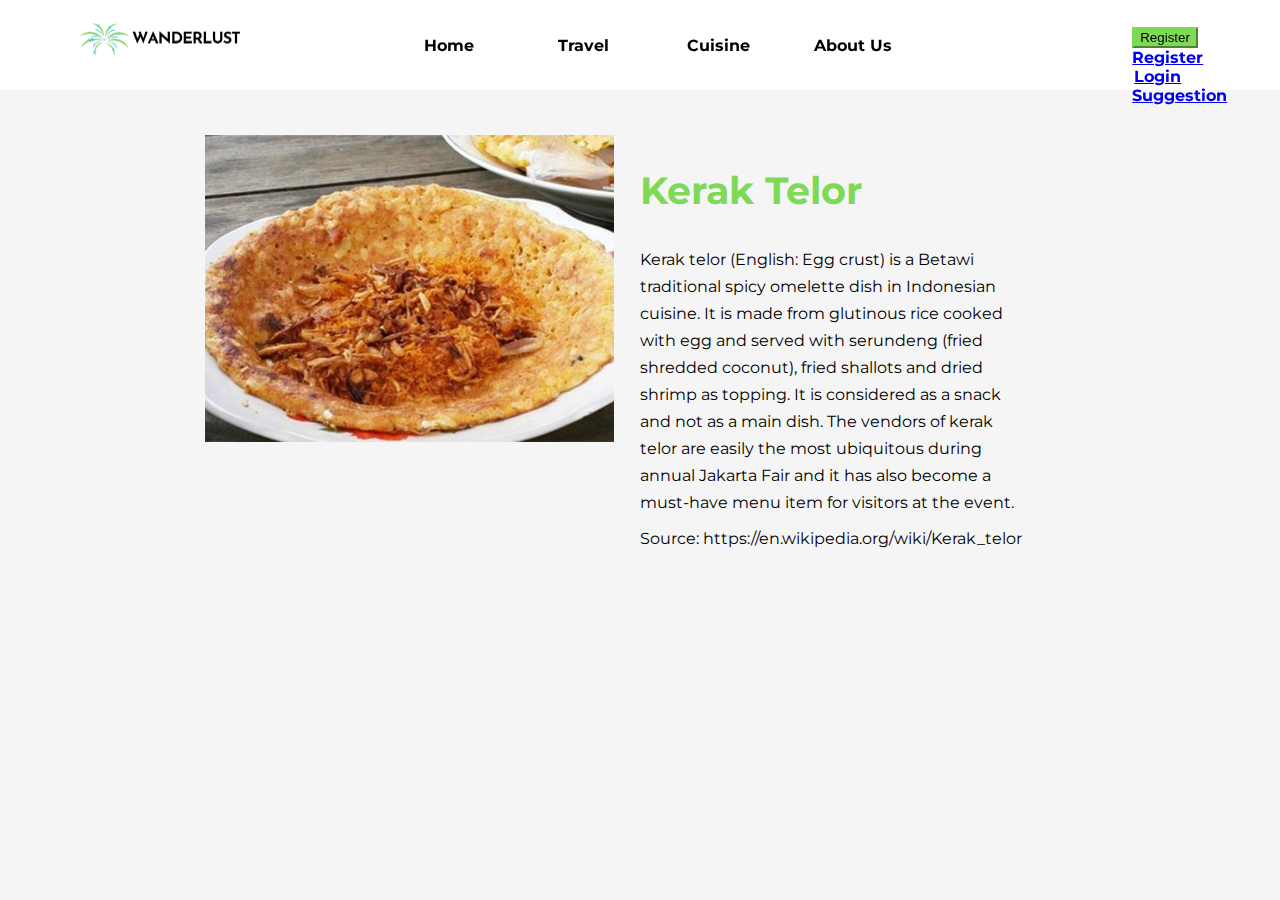
<file: KerakTelor.html>
<!DOCTYPE html>
<html lang="en">

<head>
	<meta charset="UTF-8">
	<meta name="viewport" content="width=device-width, initial-scale=1.0">
	<link rel="stylesheet" href="https://cdnjs.cloudflare.com/ajax/libs/font-awesome/4.7.0/css/font-awesome.min.css">
	<link rel="stylesheet" href="https://stackpath.bootstrapcdn.com/bootstrap/4.5.0/css/bootstrap.min.css"
		integrity="sha384-9aIt2nRpC12Uk9gS9baDl411NQApFmC26EwAOH8WgZl5MYYxFfc+NcPb1dKGj7Sk" crossorigin="anonymous">
	<link rel="stylesheet" type="text/css" href="Assets/travelstyle.css">
	<script src="https://code.jquery.com/jquery-3.2.1.slim.min.js"
		integrity="sha384-KJ3o2DKtIkvYIK3UENzmM7KCkRr/rE9/Qpg6aAZGJwFDMVNA/GpGFF93hXpG5KkN" crossorigin="anonymous">
	</script>
	<script src="https://cdnjs.cloudflare.com/ajax/libs/popper.js/1.12.9/umd/popper.min.js"
		integrity="sha384-ApNbgh9B+Y1QKtv3Rn7W3mgPxhU9K/ScQsAP7hUibX39j7fakFPskvXusvfa0b4Q" crossorigin="anonymous">
	</script>
	<script src="https://maxcdn.bootstrapcdn.com/bootstrap/4.0.0/js/bootstrap.min.js"
		integrity="sha384-JZR6Spejh4U02d8jOt6vLEHfe/JQGiRRSQQxSfFWpi1MquVdAyjUar5+76PVCmYl" crossorigin="anonymous">
	</script>
	<title>Wanderlust</title>
</head>

<body>
	<header>
		<img src="Pictures/Logo.png" id="logo">
		<ul id="nav">
			<li><a href="index.html" class="navItem">Home</a></li>
            <li><a href="index.html" class="navItem">Travel</a></li>
            <li><a href="index.html" class="navItem">Cuisine</a></li>
            <li><a href="index.html" class="navItem">About Us</a></li>
			<li></li>
			<li class="btn-group">
				<button type="button" class="btn btn-primary dropdown-toggle" data-toggle="dropdown" aria-haspopup="true"
					aria-expanded="false">
					Register
				</button>
				<div class="dropdown-menu">
					<a class="dropdown-item" href="register.html">Register</a>
					<a class="dropdown-item" href="login.html">Login</a>
					<a class="dropdown-item" href="suggestion.html">Suggestion</a>
				</div>
			</li>
		</ul>
    </header>

    <div class="post">
        <div class="left"><img src="Pictures/Kerak.jpg" class="image"></div>
        <div class="right">
        <h2>Kerak Telor</h2>
		<p>Kerak telor (English: Egg crust) is a Betawi traditional spicy omelette dish in Indonesian cuisine. It is made from glutinous rice cooked with egg and served with serundeng (fried shredded coconut), fried shallots and dried shrimp as topping. It is considered as a snack and not as a main dish. The vendors of kerak telor are easily the most ubiquitous during annual Jakarta Fair and it has also become a must-have menu item for visitors at the event.</p>
        <p>Source: https://en.wikipedia.org/wiki/Kerak_telor</p>
        </div>
    </div>

    <script src="Assets/script.js"></script>
</body>
</html>
</file>
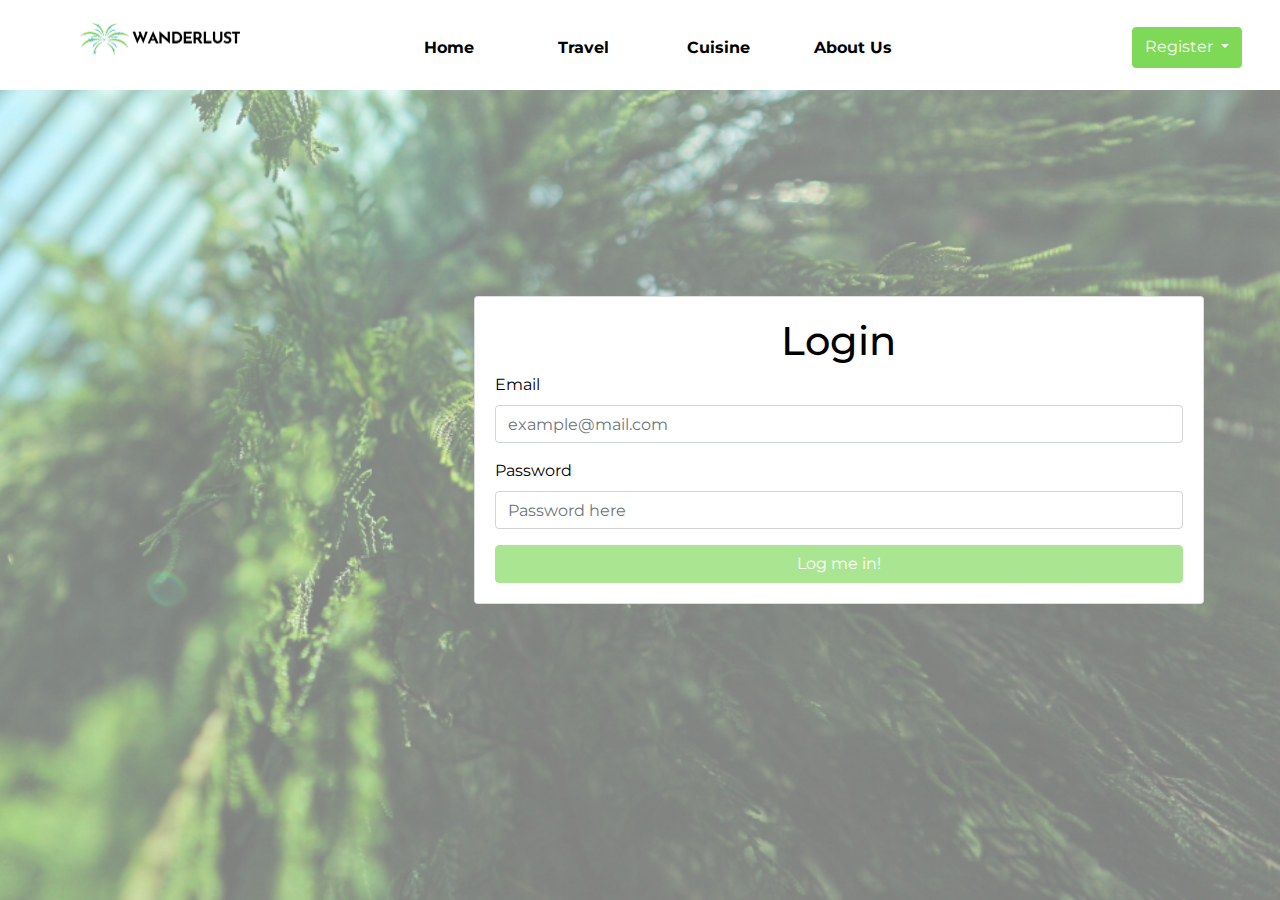
<file: login.html>
<!DOCTYPE html>
<html lang="en">

<head>
	<meta charset="UTF-8">
    <meta name="viewport" content="width=device-width, initial-scale=1.0">
    <link rel="stylesheet" href="https://stackpath.bootstrapcdn.com/bootstrap/4.4.1/css/bootstrap.min.css">
    <script src="https://code.jquery.com/jquery-3.2.1.min.js">
    </script>
    <script src="https://cdnjs.cloudflare.com/ajax/libs/popper.js/1.12.9/umd/popper.min.js"
        integrity="sha384-ApNbgh9B+Y1QKtv3Rn7W3mgPxhU9K/ScQsAP7hUibX39j7fakFPskvXusvfa0b4Q" crossorigin="anonymous">
    </script>
    <script src="https://maxcdn.bootstrapcdn.com/bootstrap/4.0.0/js/bootstrap.min.js"
        integrity="sha384-JZR6Spejh4U02d8jOt6vLEHfe/JQGiRRSQQxSfFWpi1MquVdAyjUar5+76PVCmYl" crossorigin="anonymous">
    </script>
    <link rel="stylesheet" type="text/css" href="Assets/loginstyle.css">
    <title>Login</title>

</head>

<body>
    <header>
        <img src="Pictures/Logo.png" id="logo">
        <ul id="nav">
            <li><a href="index.html" class="navItem">Home</a></li>
            <li><a href="index.html" class="navItem">Travel</a></li>
            <li><a href="index.html" class="navItem">Cuisine</a></li>
            <li><a href="index.html" class="navItem">About Us</a></li>
            <li></li>
            <li class="btn-group">
                <button type="button" class="btn btn-primary dropdown-toggle" data-toggle="dropdown" aria-haspopup="true"
                aria-expanded="false">
                Register
                </button>
                <div class="dropdown-menu">
                <a class="dropdown-item" href="register.html">Register</a>
                <a class="dropdown-item" href="login.html">Login</a>
                <a class="dropdown-item" href="suggestion.html">Suggestion</a>
                </div>
            </li>
        </ul>
      </header>

      <div class="container">
        <div class="row h-100 justify-content-center">
            <div class="col col-lg-8 col-md-10 col-sm-12 my-auto">
                <div class="card">
                <div class="card-body">
                    <h1>Login</h1>
                    <form action="#" method="POST" id="loginForm">
                    <div class="form-group">
                        <label for="email">Email</label>
                        <input type="email" class="form-control" name="email" id="email" placeholder="example@mail.com"
                        onkeyup="validateInput(this)">
                        <div class="invalid-feedback">Invalid or blank email</div>
                    </div>

                    <div class="form-group">
                        <label for="password">Password</label>
                        <input type="password" class="form-control" name="password" id="password" placeholder="Password here"
                        onkeyup="validateInput(this)">
                        <div class="invalid-feedback">Blank password</div>
                    </div>
                    <!-- <button type="button" id="loginButton" class="btn btn-primary btn-block" data-toggle="modal"
                        data-target="#exampleModal">Log me in!</button> -->
                    <button type="button" id="loginButton" class="btn btn-primary btn-block">Log me in!</button>
                    <div class="modal fade" id="exampleModal" tabindex="-1" role="dialog" aria-labelledby="exampleModalLabel"
                        aria-hidden="true">
                        <div class="modal-dialog" role="document">
                        <div class="modal-content">
                            <div class="modal-header">
                            <h5 class="modal-title" id="exampleModalLabel">Login</h5>
                            <button type="button" class="close" data-dismiss="modal" aria-label="Close">
                                <span aria-hidden="true">&times;</span>
                            </button>
                            </div>
                            <div class="modal-body">You are successfully logged in!</div>
                            <div class="modal-footer">
                            <a href="index.html" class="btn btn-primary" data-dismiss="modal">Close</a>
                            </div>
                        </div>
                        </div>
                    </div>
                    </form>
                </div>
                </div>
            </div>
        </div>
    </div>
    <script src="Assets/script.js"></script>
    <script src="Assets/loginscript.js"></script>
</body>

</html>
</file>
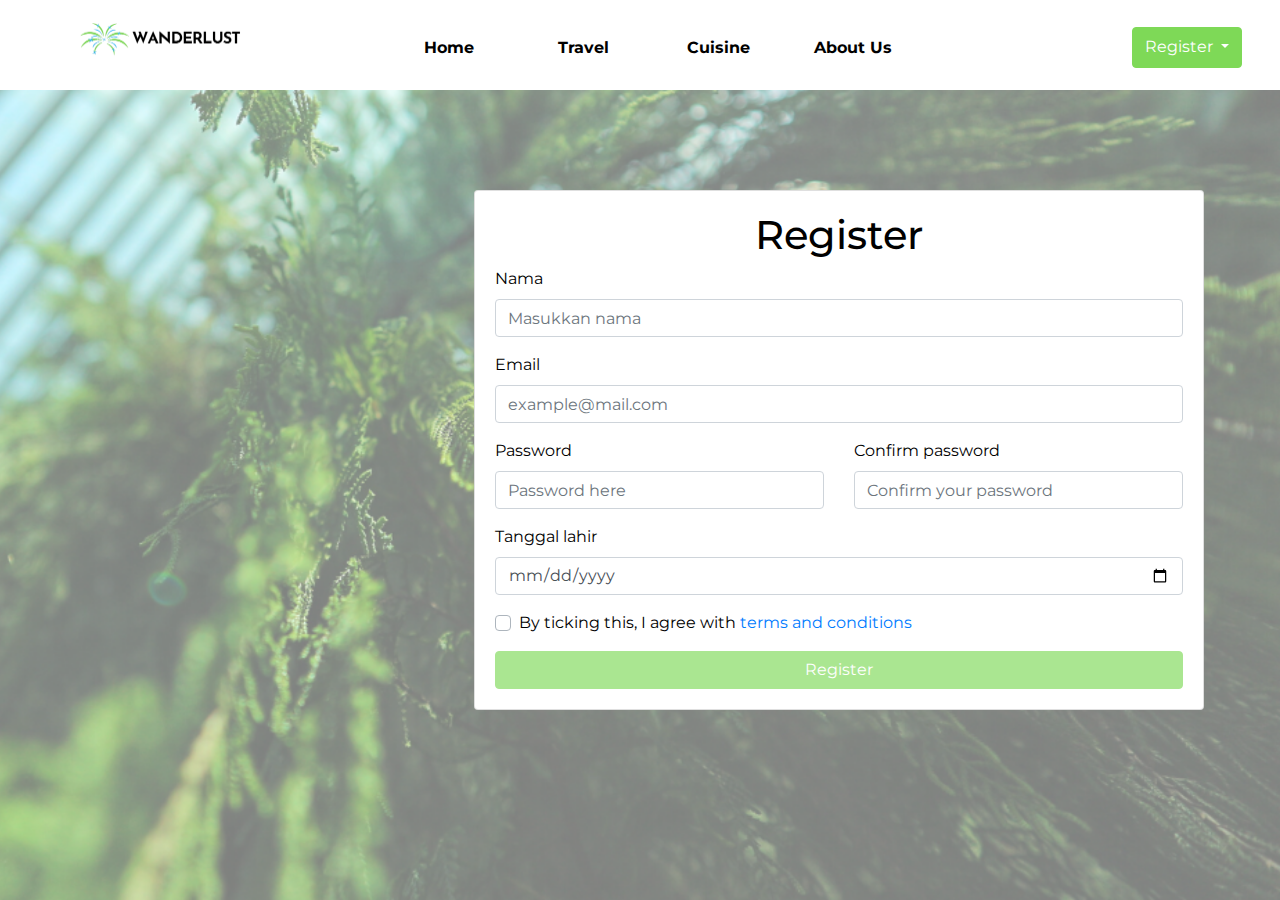
<file: register.html>
<!DOCTYPE HTML>
<html lang="en">

<head>
	<meta charset="UTF-8">
	<meta name="viewport" content="width=device-width, initial-scale=1.0">
	<link rel="stylesheet" href="https://stackpath.bootstrapcdn.com/bootstrap/4.4.1/css/bootstrap.min.css">
	<script src="https://code.jquery.com/jquery-3.2.1.min.js">
	</script>
	<script src="https://cdnjs.cloudflare.com/ajax/libs/popper.js/1.12.9/umd/popper.min.js"
		integrity="sha384-ApNbgh9B+Y1QKtv3Rn7W3mgPxhU9K/ScQsAP7hUibX39j7fakFPskvXusvfa0b4Q" crossorigin="anonymous">
	</script>
	<script src="https://maxcdn.bootstrapcdn.com/bootstrap/4.0.0/js/bootstrap.min.js"
		integrity="sha384-JZR6Spejh4U02d8jOt6vLEHfe/JQGiRRSQQxSfFWpi1MquVdAyjUar5+76PVCmYl" crossorigin="anonymous">
	</script>
	<link rel="stylesheet" type="text/css" href="Assets/registerstyle.css">
	<title>Resgiter</title>
</head>

<body>
	<header>
		<img src="Pictures/Logo.png" id="logo">
		<ul id="nav">
			<li><a href="index.html" class="navItem">Home</a></li>
			<li><a href="index.html" class="navItem">Travel</a></li>
			<li><a href="index.html" class="navItem">Cuisine</a></li>
			<li><a href="index.html" class="navItem">About Us</a></li>
			<li></li>
			<li class="btn-group">
				<button type="button" class="btn btn-primary dropdown-toggle" data-toggle="dropdown" aria-haspopup="true"
					aria-expanded="false">
					Register
				</button>
				<div class="dropdown-menu">
					<a class="dropdown-item" href="register.html">Register</a>
					<a class="dropdown-item" href="login.html">Login</a>
					<a class="dropdown-item" href="suggestion.html">Suggestion</a>
				</div>
			</li>
		</ul>
	</header>

	<div class="container">
		<div class="row h-100 justify-content-center">
			<div class="col col-lg-8 col-md-10 col-sm-12 my-auto">
				<div class="card">
					<div class="card-body">
						<h1>Register</h1>
						<form action="#" method="POST">
							<div class="form-group">
								<label for="nama">Nama</label>
								<input type="text" class="form-control" name="nama" id="nama" placeholder="Masukkan nama"
									onkeyup="checkEmpty(this)">
							</div>

							<div class="form-group">
								<label for="email">Email</label>
								<input type="text" class="form-control" name="email" id="email" placeholder="example@mail.com"
									onkeyup="checkEmpty(this)">
							</div>

							<div class="row">
								<div class="col-lg-6 col-sm-12">
									<div class="form-group">
										<label for="password1">Password</label>
										<input type="password" class="form-control" name="password1" id="password1"
											placeholder="Password here" onkeyup="checkEmpty(this)">
									</div>
								</div>
								<div class="col-lg-6 col-sm-12">
									<div class="form-group">
										<label for="password2">Confirm password</label>
										<input type="password" class="form-control" name="password2" id="password2"
											placeholder="Confirm your password" onkeyup="checkEmpty(this)">
									</div>
								</div>
							</div>

							<div class="form-group">
								<label for="TTL">Tanggal lahir</label>
								<input type="date" class="form-control" name="TTL" placeholder="Masukkan tanggal lahir"
									onchange="checkEmpty(this)">
							</div>

							<div class="form-group">
								<div class="custom-control custom-checkbox">
									<input type="checkbox" class="custom-control-input" id="terms" name="terms" onclick="validate()">
									<label class="custom-control-label" for="terms">By ticking this, I agree with <a href="#">terms and
											conditions</a></label>
								</div>
							</div>
							<!-- <button type="button" class="btn btn-primary btn-block" data-toggle="modal"
								data-target="#exampleModal">Register</button> -->
							<button type="button" id="registerButton" class="btn btn-primary btn-block">Register</button>
							<div class="modal fade" id="exampleModal" tabindex="-1" role="dialog" aria-labelledby="exampleModalLabel"
								aria-hidden="true">
								<div class="modal-dialog" role="document">
									<div class="modal-content">
										<div class="modal-header">
											<h5 class="modal-title" id="exampleModalLabel">Register</h5>
											<button type="button" class="close" data-dismiss="modal" aria-label="Close">
												<span aria-hidden="true">&times;</span>
											</button>
										</div>
										<div class="modal-body">You are successfully registered!</div>
										<div class="modal-footer">
											<a href="javascript:void(0)" class="btn btn-primary" data-dismiss="modal">Close</a>
										</div>
									</div>
								</div>
							</div>
						</form>
					</div>
				</div>
			</div>
		</div>
	</div>
	<script src="Assets/script.js"></script>
	<script src="Assets/registerscript.js"></script>
</body>

</html>
</file>
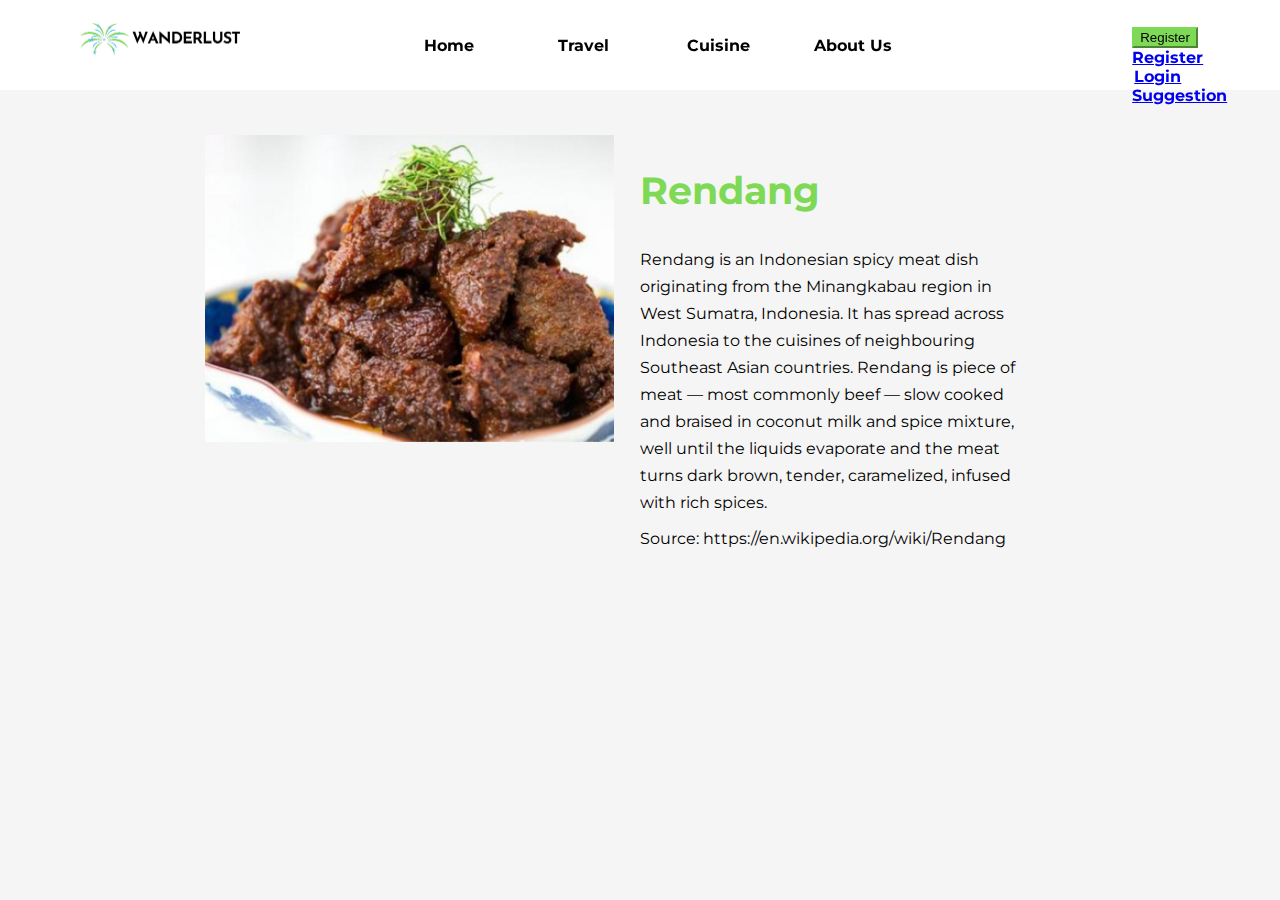
<file: Rendang.html>
<!DOCTYPE html>
<html lang="en">

<head>
	<meta charset="UTF-8">
	<meta name="viewport" content="width=device-width, initial-scale=1.0">
	<link rel="stylesheet" href="https://cdnjs.cloudflare.com/ajax/libs/font-awesome/4.7.0/css/font-awesome.min.css">
	<link rel="stylesheet" href="https://stackpath.bootstrapcdn.com/bootstrap/4.5.0/css/bootstrap.min.css"
		integrity="sha384-9aIt2nRpC12Uk9gS9baDl411NQApFmC26EwAOH8WgZl5MYYxFfc+NcPb1dKGj7Sk" crossorigin="anonymous">
	<link rel="stylesheet" type="text/css" href="Assets/travelstyle.css">
	<script src="https://code.jquery.com/jquery-3.2.1.slim.min.js"
		integrity="sha384-KJ3o2DKtIkvYIK3UENzmM7KCkRr/rE9/Qpg6aAZGJwFDMVNA/GpGFF93hXpG5KkN" crossorigin="anonymous">
	</script>
	<script src="https://cdnjs.cloudflare.com/ajax/libs/popper.js/1.12.9/umd/popper.min.js"
		integrity="sha384-ApNbgh9B+Y1QKtv3Rn7W3mgPxhU9K/ScQsAP7hUibX39j7fakFPskvXusvfa0b4Q" crossorigin="anonymous">
	</script>
	<script src="https://maxcdn.bootstrapcdn.com/bootstrap/4.0.0/js/bootstrap.min.js"
		integrity="sha384-JZR6Spejh4U02d8jOt6vLEHfe/JQGiRRSQQxSfFWpi1MquVdAyjUar5+76PVCmYl" crossorigin="anonymous">
	</script>
	<title>Wanderlust</title>
</head>

<body>
	<header>
		<img src="Pictures/Logo.png" id="logo">
		<ul id="nav">
			<li><a href="index.html" class="navItem">Home</a></li>
            <li><a href="index.html" class="navItem">Travel</a></li>
            <li><a href="index.html" class="navItem">Cuisine</a></li>
            <li><a href="index.html" class="navItem">About Us</a></li>
			<li></li>
			<li class="btn-group">
				<button type="button" class="btn btn-primary dropdown-toggle" data-toggle="dropdown" aria-haspopup="true"
					aria-expanded="false">
					Register
				</button>
				<div class="dropdown-menu">
					<a class="dropdown-item" href="register.html">Register</a>
					<a class="dropdown-item" href="login.html">Login</a>
					<a class="dropdown-item" href="suggestion.html">Suggestion</a>
				</div>
			</li>
		</ul>
    </header>

    <div class="post">
        <div class="left"><img src="Pictures/Rendang.jpg" class="image"></div>
        <div class="right">
        <h2>Rendang</h2>
        <p>Rendang is an Indonesian spicy meat dish originating from the Minangkabau region in West Sumatra, Indonesia. It has spread across Indonesia to the cuisines of neighbouring Southeast Asian countries. Rendang is piece of meat — most commonly beef — slow cooked and braised in coconut milk and spice mixture, well until the liquids evaporate and the meat turns dark brown, tender, caramelized, infused with rich spices.</p>
        <p>Source: https://en.wikipedia.org/wiki/Rendang</p>
        </div>
    </div>

    <script src="Assets/script.js"></script>
</body>
</html>
</file>
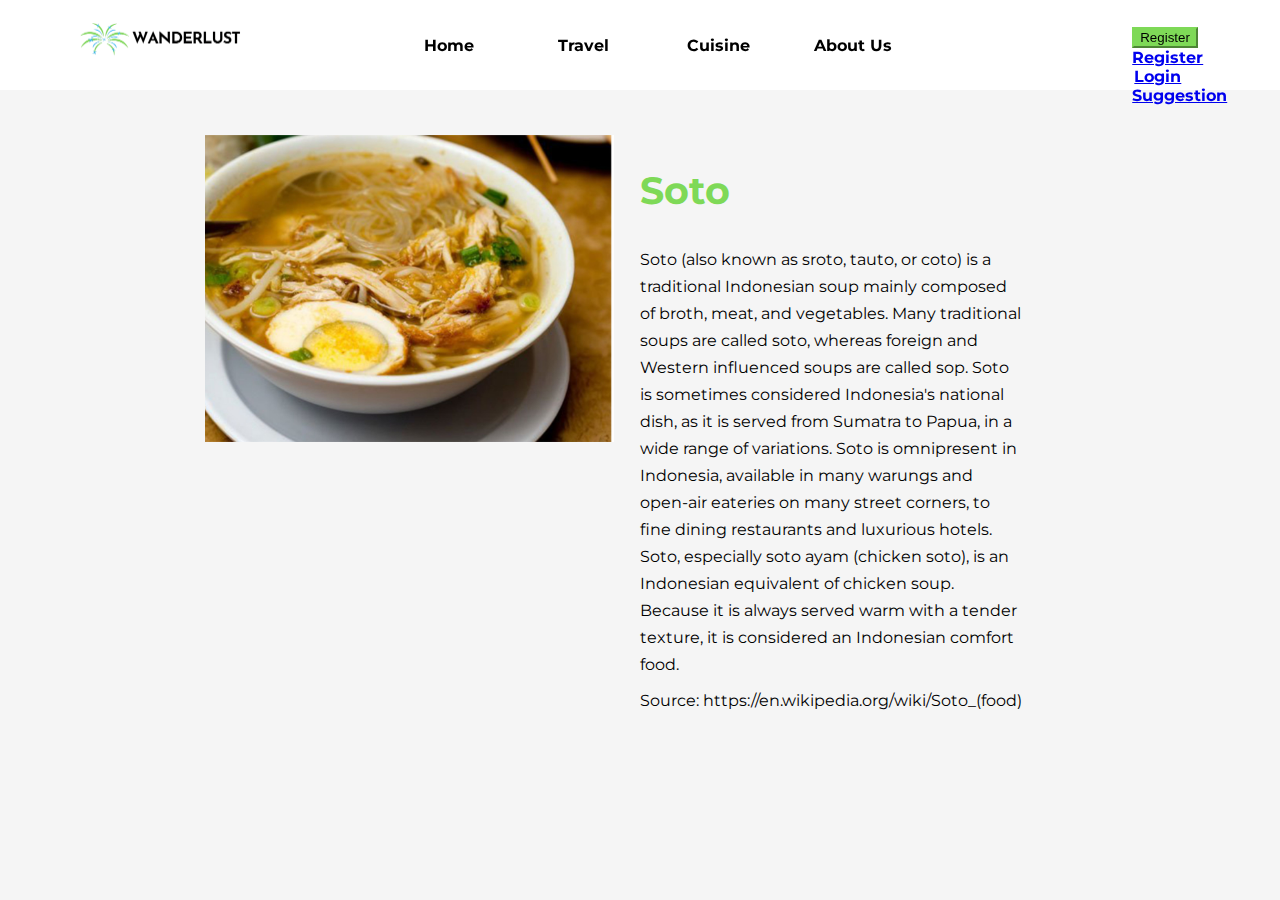
<file: Soto.html>
<!DOCTYPE html>
<html lang="en">

<head>
	<meta charset="UTF-8">
	<meta name="viewport" content="width=device-width, initial-scale=1.0">
	<link rel="stylesheet" href="https://cdnjs.cloudflare.com/ajax/libs/font-awesome/4.7.0/css/font-awesome.min.css">
	<link rel="stylesheet" href="https://stackpath.bootstrapcdn.com/bootstrap/4.5.0/css/bootstrap.min.css"
		integrity="sha384-9aIt2nRpC12Uk9gS9baDl411NQApFmC26EwAOH8WgZl5MYYxFfc+NcPb1dKGj7Sk" crossorigin="anonymous">
	<link rel="stylesheet" type="text/css" href="Assets/travelstyle.css">
	<script src="https://code.jquery.com/jquery-3.2.1.slim.min.js"
		integrity="sha384-KJ3o2DKtIkvYIK3UENzmM7KCkRr/rE9/Qpg6aAZGJwFDMVNA/GpGFF93hXpG5KkN" crossorigin="anonymous">
	</script>
	<script src="https://cdnjs.cloudflare.com/ajax/libs/popper.js/1.12.9/umd/popper.min.js"
		integrity="sha384-ApNbgh9B+Y1QKtv3Rn7W3mgPxhU9K/ScQsAP7hUibX39j7fakFPskvXusvfa0b4Q" crossorigin="anonymous">
	</script>
	<script src="https://maxcdn.bootstrapcdn.com/bootstrap/4.0.0/js/bootstrap.min.js"
		integrity="sha384-JZR6Spejh4U02d8jOt6vLEHfe/JQGiRRSQQxSfFWpi1MquVdAyjUar5+76PVCmYl" crossorigin="anonymous">
	</script>
	<title>Wanderlust</title>
</head>

<body>
	<header>
		<img src="Pictures/Logo.png" id="logo">
		<ul id="nav">
			<li><a href="index.html" class="navItem">Home</a></li>
            <li><a href="index.html" class="navItem">Travel</a></li>
            <li><a href="index.html" class="navItem">Cuisine</a></li>
            <li><a href="index.html" class="navItem">About Us</a></li>
			<li></li>
			<li class="btn-group">
				<button type="button" class="btn btn-primary dropdown-toggle" data-toggle="dropdown" aria-haspopup="true"
					aria-expanded="false">
					Register
				</button>
				<div class="dropdown-menu">
					<a class="dropdown-item" href="register.html">Register</a>
					<a class="dropdown-item" href="login.html">Login</a>
					<a class="dropdown-item" href="suggestion.html">Suggestion</a>
				</div>
			</li>
		</ul>
    </header>

    <div class="post">
        <div class="left"><img src="Pictures/Soto.jpg" class="image"></div>
        <div class="right">
        <h2>Soto</h2>
        <p>Soto (also known as sroto, tauto, or coto) is a traditional Indonesian soup mainly composed of broth, meat, and vegetables. Many traditional soups are called soto, whereas foreign and Western influenced soups are called sop.

			Soto is sometimes considered Indonesia's national dish, as it is served from Sumatra to Papua, in a wide range of variations. Soto is omnipresent in Indonesia, available in many warungs and open-air eateries on many street corners, to fine dining restaurants and luxurious hotels. Soto, especially soto ayam (chicken soto), is an Indonesian equivalent of chicken soup. Because it is always served warm with a tender texture, it is considered an Indonesian comfort food.</p>
        <p>Source: https://en.wikipedia.org/wiki/Soto_(food)</p>
        </div>
    </div>

    <script src="Assets/script.js"></script>
</body>
</html>
</file>
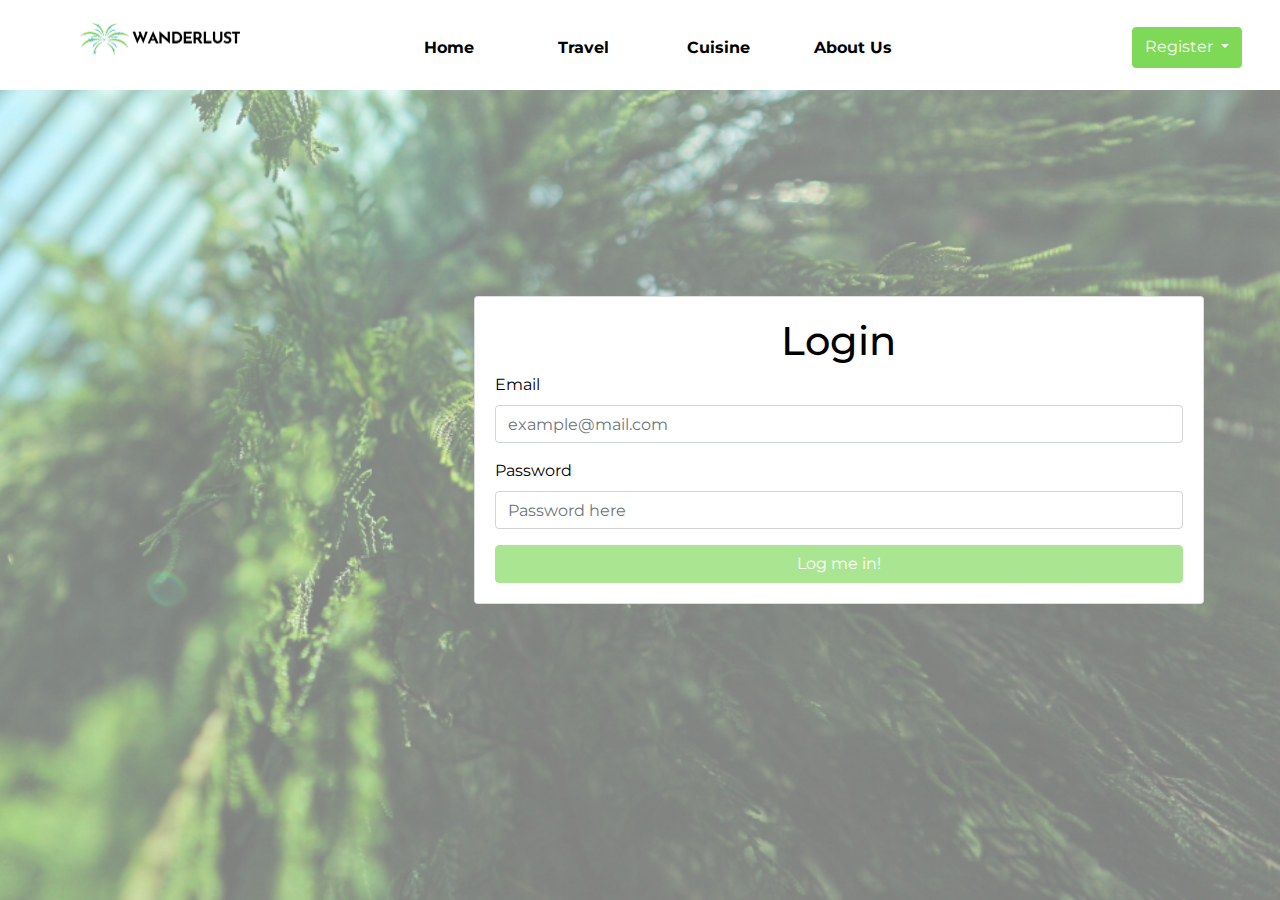
<file: suggestion.html>
<!DOCTYPE HTML>
<html lang="en">

<head>
	<meta charset="UTF-8">
	<meta name="viewport" content="width=device-width, initial-scale=1.0">
	<link rel="stylesheet" href="https://stackpath.bootstrapcdn.com/bootstrap/4.4.1/css/bootstrap.min.css">
	<script src="https://code.jquery.com/jquery-3.2.1.min.js">
    </script>
    <script src="https://cdnjs.cloudflare.com/ajax/libs/popper.js/1.12.9/umd/popper.min.js"
    integrity="sha384-ApNbgh9B+Y1QKtv3Rn7W3mgPxhU9K/ScQsAP7hUibX39j7fakFPskvXusvfa0b4Q" crossorigin="anonymous">
    </script>
    <script src="https://maxcdn.bootstrapcdn.com/bootstrap/4.0.0/js/bootstrap.min.js"
    integrity="sha384-JZR6Spejh4U02d8jOt6vLEHfe/JQGiRRSQQxSfFWpi1MquVdAyjUar5+76PVCmYl" crossorigin="anonymous">
    </script>
    <link rel="stylesheet" type="text/css" href="Assets/suggestionstyle.css">
    <title>Suggestion</title>

</head>

<body>
    <header>
        <img src="Pictures/Logo.png" id="logo">
        <ul id="nav">
            <li><a href="index.html" class="navItem">Home</a></li>
            <li><a href="index.html" class="navItem">Travel</a></li>
            <li><a href="index.html" class="navItem">Cuisine</a></li>
            <li><a href="index.html" class="navItem">About Us</a></li>
            <li></li>
            <li class="btn-group">
            <button type="button" class="btn btn-primary dropdown-toggle" data-toggle="dropdown" aria-haspopup="true"
                aria-expanded="false">
                Register
            </button>
            <div class="dropdown-menu">
                <a class="dropdown-item" href="register.html">Register</a>
                <a class="dropdown-item" href="login.html">Login</a>
                <a class="dropdown-item" href="suggestion.html">Suggestion</a>
            </div>
            </li>
        </ul>
    </header>

    <div class="line"></div>
    <div class="container">
        <div class="row h-100 justify-content-center">
            <div class="col col-lg-8 col-md-10 col-sm-12 my-auto">
            <div class="card">
                <div class="card-body">
                <h2>Your Suggestion or Feedback</h2>
                <form action="#" method="POST" id="loginForm">
                    <label for="name">Name</label>
                    <input type="text" class="form-control" id="nameform" maxlength="30"><br>
                    <div class="form-group">
                        <label for="exampleFormControlTextarea1">Enter your suggestion or feedback here</label>
                        <textarea class="form-control" id="exampleFormControlTextarea1" rows="3" maxlength="100"></textarea>
                    </div>
                    <button type="button" id="button1" class="btn btn-primary btn-block" data-toggle="modal"
                    data-target="#exampleModal" onclick="reply();">Submit</button>
                    <div class="modal fade" id="exampleModal" tabindex="-1" role="dialog" aria-labelledby="exampleModalLabel"
                    aria-hidden="true">
                    <div class="modal-dialog" role="document">
                        <div class="modal-content">
                        <div class="modal-header">
                            <h5 class="modal-title" id="exampleModalLabel">Comment</h5>
                            <button type="button" class="close" data-dismiss="modal" aria-label="Close">
                            <span aria-hidden="true">&times;</span>
                            </button>
                        </div>
                        <div class="modal-body">Thankyou!</div>
                        </div>
                    </div>
                    </div>
                </form>
                </div>
            </div>
            <div id="komentar">
                <div class="card" id="card">
                <div class="image"></div>
                <div id="namereply" class="namereply"></div>
                <div id="commentreply" class="commentreply"></div>
                </div>
            </div>
            </div>
        </div>
    </div>
    <script src="Assets/script.js"></script>
    <script src="Assets/suggestionscript.js"></script>
</body>

</html>
</file>
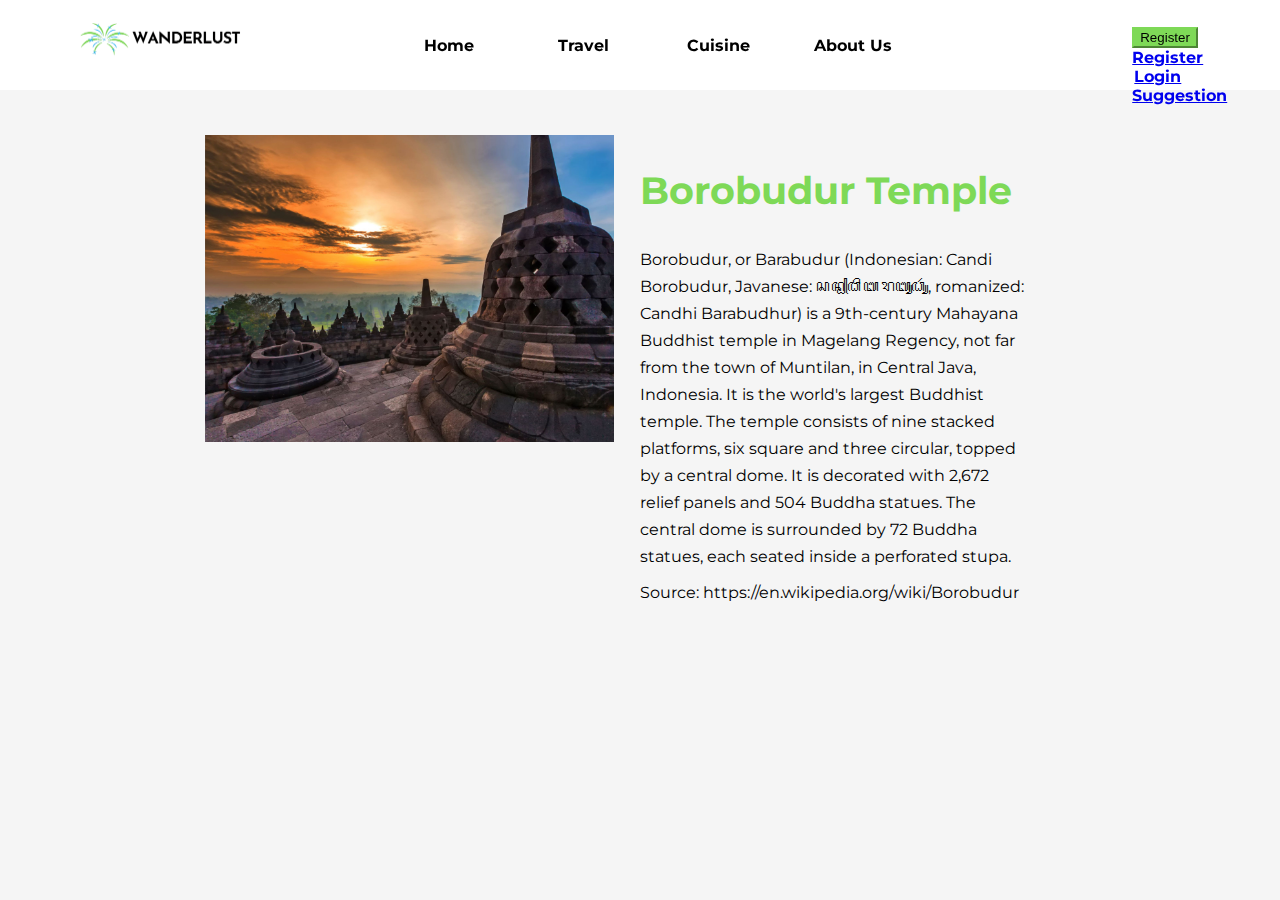
<file: travelBorobudur.html>
<!DOCTYPE html>
<html lang="en">

<head>
	<meta charset="UTF-8">
	<meta name="viewport" content="width=device-width, initial-scale=1.0">
	<link rel="stylesheet" href="https://cdnjs.cloudflare.com/ajax/libs/font-awesome/4.7.0/css/font-awesome.min.css">
	<link rel="stylesheet" href="https://stackpath.bootstrapcdn.com/bootstrap/4.5.0/css/bootstrap.min.css"
		integrity="sha384-9aIt2nRpC12Uk9gS9baDl411NQApFmC26EwAOH8WgZl5MYYxFfc+NcPb1dKGj7Sk" crossorigin="anonymous">
	<link rel="stylesheet" type="text/css" href="Assets/travelstyle.css">
	<script src="https://code.jquery.com/jquery-3.2.1.slim.min.js"
		integrity="sha384-KJ3o2DKtIkvYIK3UENzmM7KCkRr/rE9/Qpg6aAZGJwFDMVNA/GpGFF93hXpG5KkN" crossorigin="anonymous">
	</script>
	<script src="https://cdnjs.cloudflare.com/ajax/libs/popper.js/1.12.9/umd/popper.min.js"
		integrity="sha384-ApNbgh9B+Y1QKtv3Rn7W3mgPxhU9K/ScQsAP7hUibX39j7fakFPskvXusvfa0b4Q" crossorigin="anonymous">
	</script>
	<script src="https://maxcdn.bootstrapcdn.com/bootstrap/4.0.0/js/bootstrap.min.js"
		integrity="sha384-JZR6Spejh4U02d8jOt6vLEHfe/JQGiRRSQQxSfFWpi1MquVdAyjUar5+76PVCmYl" crossorigin="anonymous">
	</script>
	<title>Wanderlust</title>
</head>

<body>
	<header>
		<img src="Pictures/Logo.png" id="logo">
		<ul id="nav">
			<li><a href="index.html" class="navItem">Home</a></li>
            <li><a href="index.html" class="navItem">Travel</a></li>
            <li><a href="index.html" class="navItem">Cuisine</a></li>
            <li><a href="index.html" class="navItem">About Us</a></li>
			<li></li>
			<li class="btn-group">
				<button type="button" class="btn btn-primary dropdown-toggle" data-toggle="dropdown" aria-haspopup="true"
					aria-expanded="false">
					Register
				</button>
				<div class="dropdown-menu">
					<a class="dropdown-item" href="register.html">Register</a>
					<a class="dropdown-item" href="login.html">Login</a>
					<a class="dropdown-item" href="suggestion.html">Suggestion</a>
				</div>
			</li>
		</ul>
    </header>

    <div class="post">
        <div class="left"><img src="Pictures/Borobudur.jpg" class="image"></div>
        <div class="right">
        <h2>Borobudur Temple</h2>
        <p>Borobudur, or Barabudur (Indonesian: Candi Borobudur, Javanese: ꦕꦤ꧀ꦣꦶꦧꦫꦧꦸꦣꦸꦂ, romanized: Candhi Barabudhur) is a 9th-century Mahayana Buddhist temple in Magelang Regency, not far from the town of Muntilan, in Central Java, Indonesia. It is the world's largest Buddhist temple. The temple consists of nine stacked platforms, six square and three circular, topped by a central dome. It is decorated with 2,672 relief panels and 504 Buddha statues. The central dome is surrounded by 72 Buddha statues, each seated inside a perforated stupa.</p>
        <p>Source: https://en.wikipedia.org/wiki/Borobudur</p>
        </div>
    </div>

    <script src="Assets/script.js"></script>
</body>
</html>
</file>
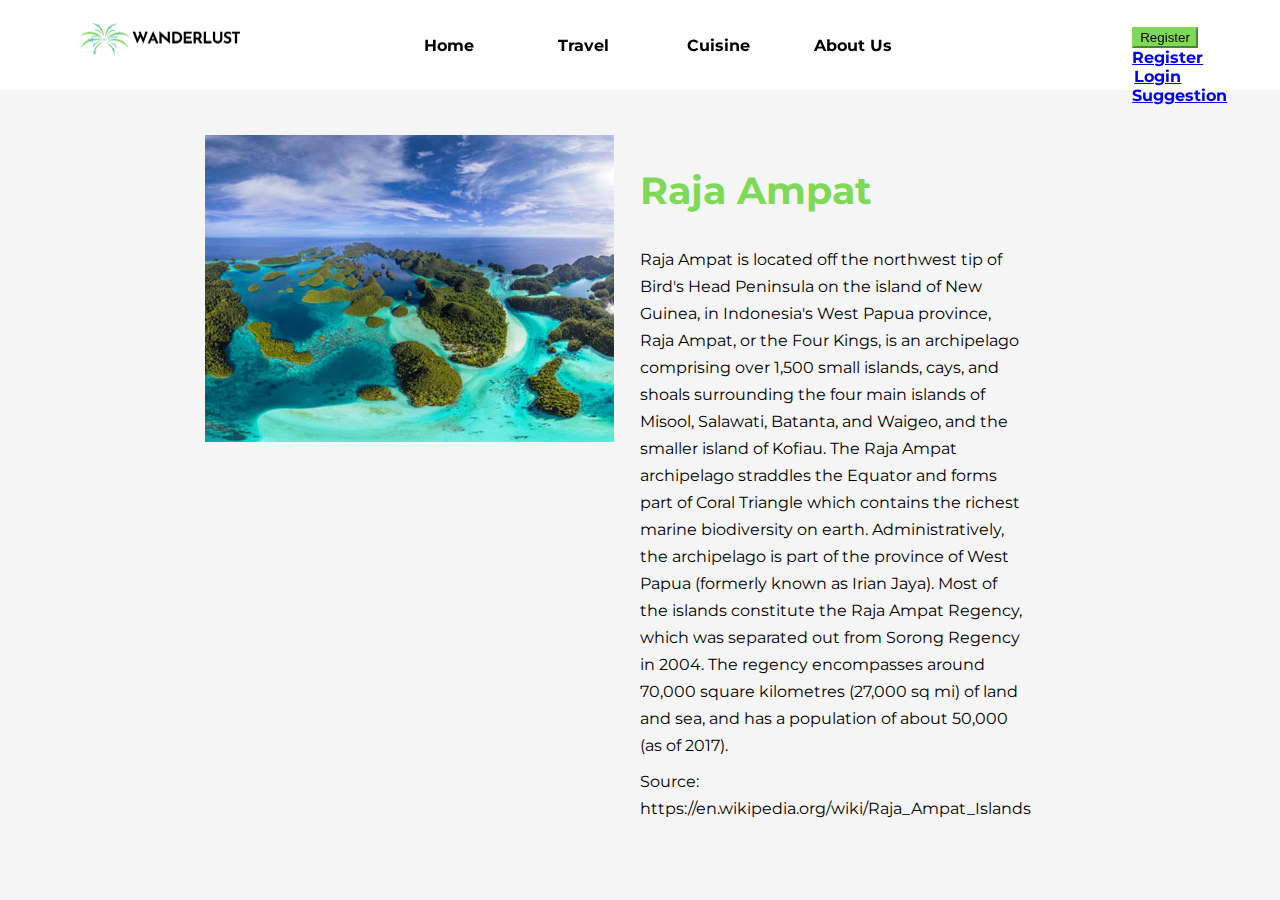
<file: travelRajaAmpat.html>
<!DOCTYPE html>
<html lang="en">

<head>
	<meta charset="UTF-8">
	<meta name="viewport" content="width=device-width, initial-scale=1.0">
	<link rel="stylesheet" href="https://cdnjs.cloudflare.com/ajax/libs/font-awesome/4.7.0/css/font-awesome.min.css">
	<link rel="stylesheet" href="https://stackpath.bootstrapcdn.com/bootstrap/4.5.0/css/bootstrap.min.css"
		integrity="sha384-9aIt2nRpC12Uk9gS9baDl411NQApFmC26EwAOH8WgZl5MYYxFfc+NcPb1dKGj7Sk" crossorigin="anonymous">
	<link rel="stylesheet" type="text/css" href="Assets/travelstyle.css">
	<script src="https://code.jquery.com/jquery-3.2.1.slim.min.js"
		integrity="sha384-KJ3o2DKtIkvYIK3UENzmM7KCkRr/rE9/Qpg6aAZGJwFDMVNA/GpGFF93hXpG5KkN" crossorigin="anonymous">
	</script>
	<script src="https://cdnjs.cloudflare.com/ajax/libs/popper.js/1.12.9/umd/popper.min.js"
		integrity="sha384-ApNbgh9B+Y1QKtv3Rn7W3mgPxhU9K/ScQsAP7hUibX39j7fakFPskvXusvfa0b4Q" crossorigin="anonymous">
	</script>
	<script src="https://maxcdn.bootstrapcdn.com/bootstrap/4.0.0/js/bootstrap.min.js"
		integrity="sha384-JZR6Spejh4U02d8jOt6vLEHfe/JQGiRRSQQxSfFWpi1MquVdAyjUar5+76PVCmYl" crossorigin="anonymous">
	</script>
	<title>Wanderlust</title>
</head>

<body>
	<header>
		<img src="Pictures/Logo.png" id="logo">
		<ul id="nav">
			<li><a href="index.html" class="navItem">Home</a></li>
            <li><a href="index.html" class="navItem">Travel</a></li>
            <li><a href="index.html" class="navItem">Cuisine</a></li>
            <li><a href="index.html" class="navItem">About Us</a></li>
			<li></li>
			<li class="btn-group">
				<button type="button" class="btn btn-primary dropdown-toggle" data-toggle="dropdown" aria-haspopup="true"
					aria-expanded="false">
					Register
				</button>
				<div class="dropdown-menu">
					<a class="dropdown-item" href="register.html">Register</a>
					<a class="dropdown-item" href="login.html">Login</a>
					<a class="dropdown-item" href="suggestion.html">Suggestion</a>
				</div>
			</li>
		</ul>
    </header>

    <div class="post">
        <div class="left"><img src="Pictures/Raja Ampat.jpg" class="image"></div>
        <div class="right">
        <h2>Raja Ampat</h2>
        <p>Raja Ampat is located off the northwest tip of Bird's Head Peninsula on the island of New Guinea, in Indonesia's West Papua province, Raja Ampat, or the Four Kings, is an archipelago comprising over 1,500 small islands, cays, and shoals surrounding the four main islands of Misool, Salawati, Batanta, and Waigeo, and the smaller island of Kofiau.

			The Raja Ampat archipelago straddles the Equator and forms part of Coral Triangle which contains the richest marine biodiversity on earth.
			
			Administratively, the archipelago is part of the province of West Papua (formerly known as Irian Jaya). Most of the islands constitute the Raja Ampat Regency, which was separated out from Sorong Regency in 2004. The regency encompasses around 70,000 square kilometres (27,000 sq mi) of land and sea, and has a population of about 50,000 (as of 2017).</p>
        <p>Source: https://en.wikipedia.org/wiki/Raja_Ampat_Islands</p>
        </div>
    </div>

    <script src="Assets/script.js"></script>
</body>
</html>
</file>
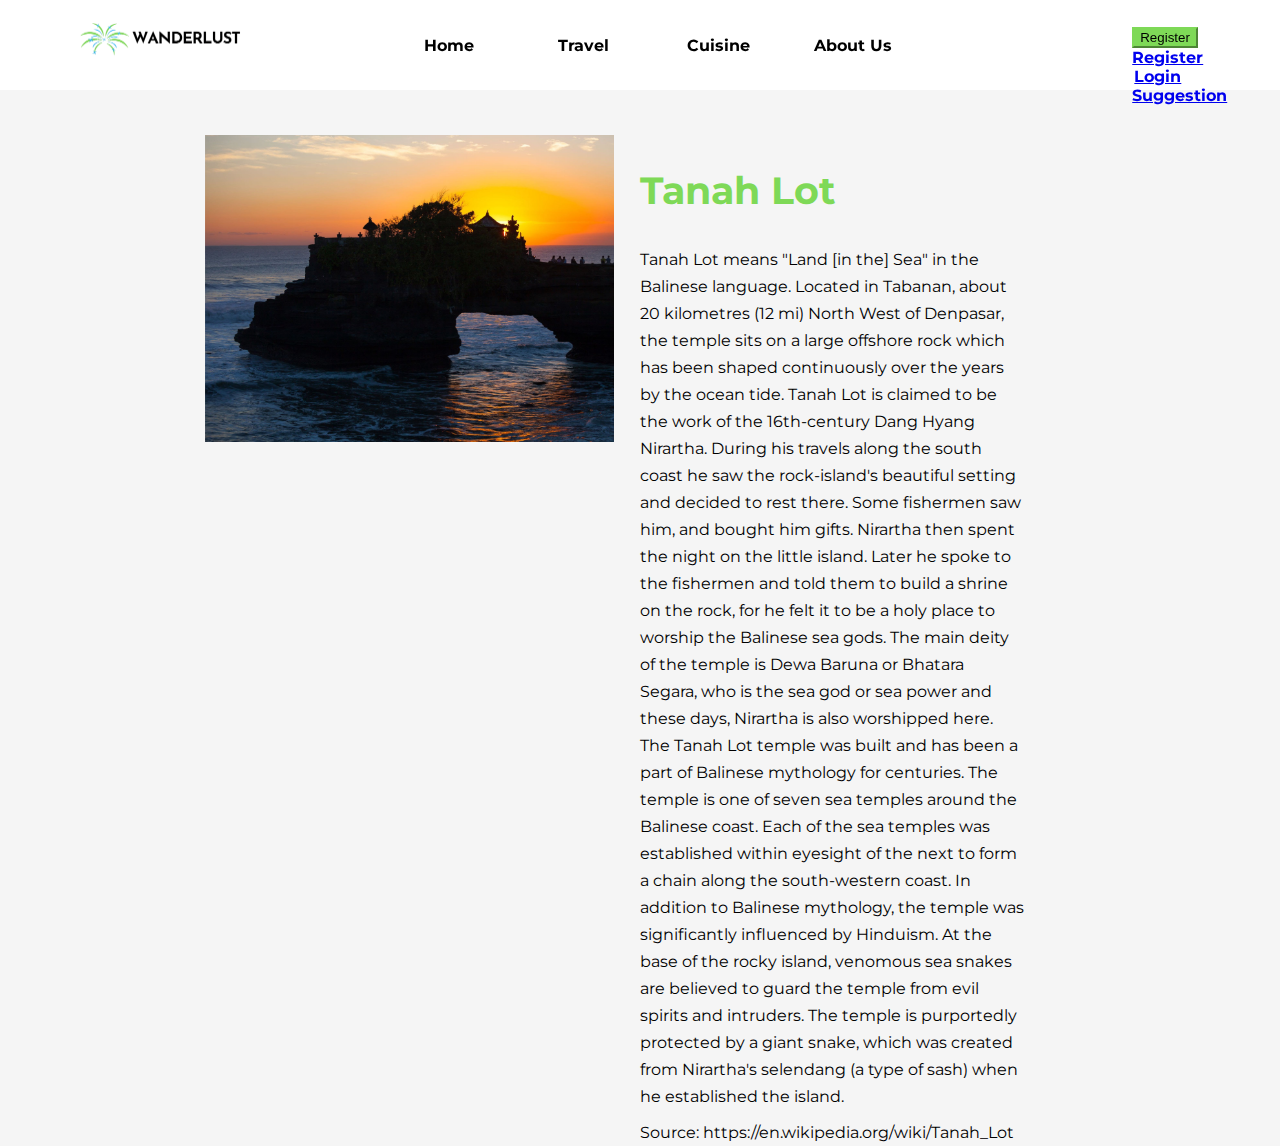
<file: travelTanahLot.html>
<!DOCTYPE html>
<html lang="en">

<head>
	<meta charset="UTF-8">
	<meta name="viewport" content="width=device-width, initial-scale=1.0">
	<link rel="stylesheet" href="https://cdnjs.cloudflare.com/ajax/libs/font-awesome/4.7.0/css/font-awesome.min.css">
	<link rel="stylesheet" href="https://stackpath.bootstrapcdn.com/bootstrap/4.5.0/css/bootstrap.min.css"
		integrity="sha384-9aIt2nRpC12Uk9gS9baDl411NQApFmC26EwAOH8WgZl5MYYxFfc+NcPb1dKGj7Sk" crossorigin="anonymous">
	<link rel="stylesheet" type="text/css" href="Assets/travelstyle.css">
	<script src="https://code.jquery.com/jquery-3.2.1.slim.min.js"
		integrity="sha384-KJ3o2DKtIkvYIK3UENzmM7KCkRr/rE9/Qpg6aAZGJwFDMVNA/GpGFF93hXpG5KkN" crossorigin="anonymous">
	</script>
	<script src="https://cdnjs.cloudflare.com/ajax/libs/popper.js/1.12.9/umd/popper.min.js"
		integrity="sha384-ApNbgh9B+Y1QKtv3Rn7W3mgPxhU9K/ScQsAP7hUibX39j7fakFPskvXusvfa0b4Q" crossorigin="anonymous">
	</script>
	<script src="https://maxcdn.bootstrapcdn.com/bootstrap/4.0.0/js/bootstrap.min.js"
		integrity="sha384-JZR6Spejh4U02d8jOt6vLEHfe/JQGiRRSQQxSfFWpi1MquVdAyjUar5+76PVCmYl" crossorigin="anonymous">
	</script>
	<title>Wanderlust</title>
</head>

<body>
	<header>
		<img src="Pictures/Logo.png" id="logo">
		<ul id="nav">
			<li><a href="index.html" class="navItem">Home</a></li>
            <li><a href="index.html" class="navItem">Travel</a></li>
            <li><a href="index.html" class="navItem">Cuisine</a></li>
            <li><a href="index.html" class="navItem">About Us</a></li>
			<li></li>
			<li class="btn-group">
				<button type="button" class="btn btn-primary dropdown-toggle" data-toggle="dropdown" aria-haspopup="true"
					aria-expanded="false">
					Register
				</button>
				<div class="dropdown-menu">
					<a class="dropdown-item" href="register.html">Register</a>
					<a class="dropdown-item" href="login.html">Login</a>
					<a class="dropdown-item" href="suggestion.html">Suggestion</a>
				</div>
			</li>
		</ul>
    </header>

    <div class="post">
        <div class="left"><img src="Pictures/Tanah Lot.jpg" class="image"></div>
        <div class="right">
        <h2>Tanah Lot</h2>
        <p>Tanah Lot means "Land [in the] Sea" in the Balinese language. Located in Tabanan, about 20 kilometres (12 mi) North West of Denpasar, the temple sits on a large offshore rock which has been shaped continuously over the years by the ocean tide.

            Tanah Lot is claimed to be the work of the 16th-century Dang Hyang Nirartha. During his travels along the south coast he saw the rock-island's beautiful setting and decided to rest there. Some fishermen saw him, and bought him gifts. Nirartha then spent the night on the little island. Later he spoke to the fishermen and told them to build a shrine on the rock, for he felt it to be a holy place to worship the Balinese sea gods. The main deity of the temple is Dewa Baruna or Bhatara Segara, who is the sea god or sea power and these days, Nirartha is also worshipped here.
            
            The Tanah Lot temple was built and has been a part of Balinese mythology for centuries. The temple is one of seven sea temples around the Balinese coast. Each of the sea temples was established within eyesight of the next to form a chain along the south-western coast. In addition to Balinese mythology, the temple was significantly influenced by Hinduism.
            
            At the base of the rocky island, venomous sea snakes are believed to guard the temple from evil spirits and intruders. The temple is purportedly protected by a giant snake, which was created from Nirartha's selendang (a type of sash) when he established the island.</p>
        <p>Source: https://en.wikipedia.org/wiki/Tanah_Lot</p>
        </div>
    </div>

    <script src="Assets/script.js"></script>
</body>
</html>
</file>
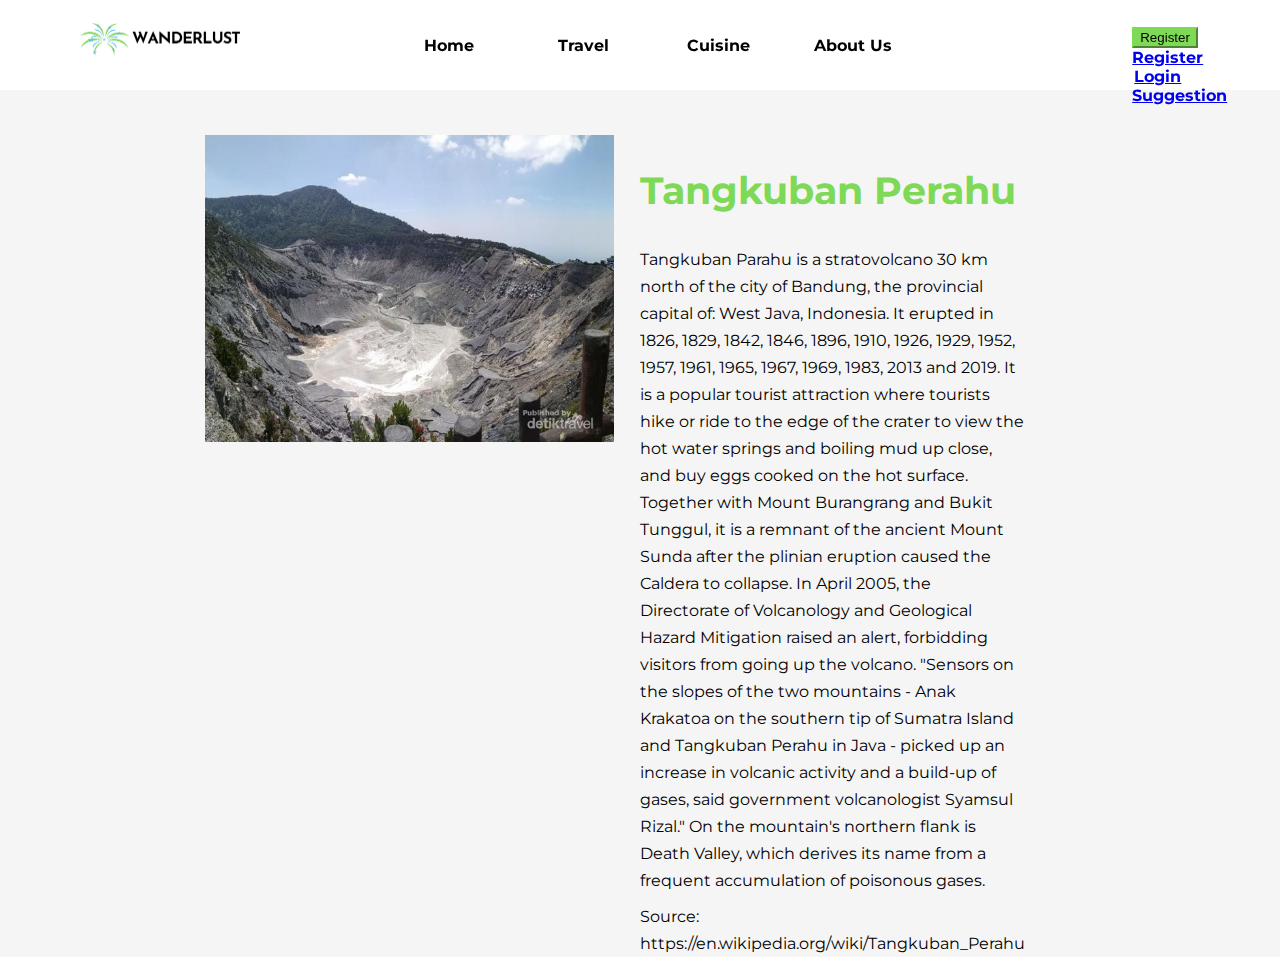
<file: travelTangkuban.html>
<!DOCTYPE html>
<html lang="en">

<head>
	<meta charset="UTF-8">
	<meta name="viewport" content="width=device-width, initial-scale=1.0">
	<link rel="stylesheet" href="https://cdnjs.cloudflare.com/ajax/libs/font-awesome/4.7.0/css/font-awesome.min.css">
	<link rel="stylesheet" href="https://stackpath.bootstrapcdn.com/bootstrap/4.5.0/css/bootstrap.min.css"
		integrity="sha384-9aIt2nRpC12Uk9gS9baDl411NQApFmC26EwAOH8WgZl5MYYxFfc+NcPb1dKGj7Sk" crossorigin="anonymous">
	<link rel="stylesheet" type="text/css" href="Assets/travelstyle.css">
	<script src="https://code.jquery.com/jquery-3.2.1.slim.min.js"
		integrity="sha384-KJ3o2DKtIkvYIK3UENzmM7KCkRr/rE9/Qpg6aAZGJwFDMVNA/GpGFF93hXpG5KkN" crossorigin="anonymous">
	</script>
	<script src="https://cdnjs.cloudflare.com/ajax/libs/popper.js/1.12.9/umd/popper.min.js"
		integrity="sha384-ApNbgh9B+Y1QKtv3Rn7W3mgPxhU9K/ScQsAP7hUibX39j7fakFPskvXusvfa0b4Q" crossorigin="anonymous">
	</script>
	<script src="https://maxcdn.bootstrapcdn.com/bootstrap/4.0.0/js/bootstrap.min.js"
		integrity="sha384-JZR6Spejh4U02d8jOt6vLEHfe/JQGiRRSQQxSfFWpi1MquVdAyjUar5+76PVCmYl" crossorigin="anonymous">
	</script>
	<title>Wanderlust</title>
</head>

<body>
	<header>
		<img src="Pictures/Logo.png" id="logo">
		<ul id="nav">
			<li><a href="index.html" class="navItem">Home</a></li>
            <li><a href="index.html" class="navItem">Travel</a></li>
            <li><a href="index.html" class="navItem">Cuisine</a></li>
            <li><a href="index.html" class="navItem">About Us</a></li>
			<li></li>
			<li class="btn-group">
				<button type="button" class="btn btn-primary dropdown-toggle" data-toggle="dropdown" aria-haspopup="true"
					aria-expanded="false">
					Register
				</button>
				<div class="dropdown-menu">
					<a class="dropdown-item" href="register.html">Register</a>
					<a class="dropdown-item" href="login.html">Login</a>
					<a class="dropdown-item" href="suggestion.html">Suggestion</a>
				</div>
			</li>
		</ul>
    </header>

    <div class="post">
        <div class="left"><img src="Pictures/Tangkuban.png" class="image"></div>
        <div class="right">
        <h2>Tangkuban Perahu</h2>
        <p>Tangkuban Parahu is a stratovolcano 30 km north of the city of Bandung, the provincial capital of: West Java, Indonesia. It erupted in 1826, 1829, 1842, 1846, 1896, 1910, 1926, 1929, 1952, 1957, 1961, 1965, 1967, 1969, 1983, 2013 and 2019. It is a popular tourist attraction where tourists hike or ride to the edge of the crater to view the hot water springs and boiling mud up close, and buy eggs cooked on the hot surface. Together with Mount Burangrang and Bukit Tunggul, it is a remnant of the ancient Mount Sunda after the plinian eruption caused the Caldera to collapse.

			In April 2005, the Directorate of Volcanology and Geological Hazard Mitigation raised an alert, forbidding visitors from going up the volcano. "Sensors on the slopes of the two mountains - Anak Krakatoa on the southern tip of Sumatra Island and Tangkuban Perahu in Java - picked up an increase in volcanic activity and a build-up of gases, said government volcanologist Syamsul Rizal." On the mountain's northern flank is Death Valley, which derives its name from a frequent accumulation of poisonous gases.</p>
        <p>Source: https://en.wikipedia.org/wiki/Tangkuban_Perahu</p>
        </div>
    </div>

    <script src="Assets/script.js"></script>
</body>
</html>
</file>
<file: Assets/travelstyle.css>
@import url('https://fonts.googleapis.com/css2?family=Montserrat:wght@400;500;600&display=swap');

html{
	scroll-behavior: smooth;
}

body{
	background-color: whitesmoke;
	font-family: Montserrat;
	margin: 0;
	color: black;
}

header{
	display: grid;
	grid-template-columns: 25% 75%;
	height: 10vh; 
    margin: 0;
    background-color: white;
    position: fixed;
    top: 0;
	width: 100%;
	z-index: 100;
}

.navItem{
	background-image: linear-gradient(transparent calc(65% - 1px), #7ed957 5px);
	background-size: 0;
	background-repeat: no-repeat;
	background-position: bottom;
	-webkit-transition: 0.5s ease;
	transition: 0.5s ease;
}

.navItem:hover{
	background-size: 100%;
}

ul#nav{
	display: grid;
	grid-template-columns: repeat(6, 15%);
	list-style: none;
	text-align: center;
	margin-left: 1.7vw;
	margin-top: 4vh;
}

img#logo{
	width: 13vw;
	height: auto;
	margin: 2.3vh 0vw 0vh 6vw;
}

a.navItem{
	text-decoration: none;
	color: black;
	font-weight: 700;
}

.btn-group{
	color: black;
    font-weight: 700;
    width: 4vw;
    height: 4.5vh;
    margin-top: -1vh;
    margin-left: 6vw;
}

.btn-primary, .btn-primary:active, .btn-primary:visited, .btn-primary:focus, .btn-primary:hover {
    background-color: #7ed957;
    border-color: #7ed957;
}

::-webkit-scrollbar {
  width: 10px;
}

::-webkit-scrollbar-track {
  background: #f1f1f1; 
}
 
::-webkit-scrollbar-thumb {
  background: #888; 
}

::-webkit-scrollbar-thumb:hover {
  background: #555; 
}
.judul{
	text-align: center;
	font-weight: 600;
	font-size: 2vw;

}

.post{
    margin-top: 15vh;
}

.right{
	float: right;
	width: 50%;
}

.left{
	float: left;
	width: 50%;
}

.image{
    width: 32vw;
    height: auto;
    margin-left: 16vw;
}

h2{
	font-size: 3vw;
	font-weight: 700;
	color: #7ed957;
}

p{
	margin: 1vh 20vw 0vh 0vw;
	line-height: 3vh;
}
</file>
<file: Assets/loginstyle.css>
@import url('https://fonts.googleapis.com/css2?family=Montserrat:wght@400;600&display=swap');

body {
	background-color: whitesmoke;
	font-family: Montserrat;
	margin: 0;
	color: black;
	background-image: url("Wanderlustbg.png");
	background-repeat: no-repeat;
	background-position: center right;
	background-size: cover;
}

header {
	display: grid;
	grid-template-columns: 25% 75%;
	height: 10vh;
	margin: 0;
	background-color: white;
	position: fixed;
	top: 0;
	width: 100%;
}

ul#nav {
	display: grid;
	grid-template-columns: repeat(6, 15%);
	list-style: none;
	text-align: center;
	margin-left: 1.7vw;
	margin-top: 4vh;
}

img#logo {
	width: 13vw;
	height: auto;
	margin: 2.3vh 0vw 0vh 6vw;
}

a.navItem {
	text-decoration: none;
	color: black;
	font-weight: 700;
}

.btn-group {
	color: black;
	font-weight: 700;
	width: 4vw;
	height: 4.5vh;
	margin-top: -1vh;
	margin-left: 6vw;
}

.btn-primary,
.btn-primary:active,
.btn-primary:visited,
.btn-primary:focus,
.btn-primary:disabled,
.btn-primary:hover {
	background-color: #7ed957;
	border-color: #7ed957;
}


.container {
	height: 100vh;
	margin: 0vh 0vw 0vh 21vw;
}

h1 {
	text-align: center;
}

.disabled {
	cursor: default;
}
</file>
<file: Assets/registerstyle.css>
@import url('https://fonts.googleapis.com/css2?family=Montserrat:wght@400;600&display=swap');

body {
	background-color: whitesmoke;
	font-family: Montserrat;
	margin: 0;
	color: black;
	background-image: url("Wanderlustbg.png");
	background-repeat: no-repeat;
	background-position: center right;
	background-size: cover;
}

header {
	display: grid;
	grid-template-columns: 25% 75%;
	height: 10vh;
	margin: 0;
	background-color: white;
	position: fixed;
	top: 0;
	width: 100%;
}

ul#nav {
	display: grid;
	grid-template-columns: repeat(6, 15%);
	list-style: none;
	text-align: center;
	margin-left: 1.7vw;
	margin-top: 4vh;
}

img#logo {
	width: 13vw;
	height: auto;
	margin: 2.3vh 0vw 0vh 6vw;
}

a.navItem {
	text-decoration: none;
	color: black;
	font-weight: 700;
}

.btn-group {
	color: black;
	font-weight: 700;
	width: 4vw;
	height: 4.5vh;
	margin-top: -1vh;
	margin-left: 6vw;
}

.btn-primary,
.btn-primary:active,
.btn-primary:visited,
.btn-primary:focus,
.btn-primary:hover,
.btn-primary:disabled {
	background-color: #7ed957;
	border-color: #7ed957;
}

.container {
	height: 100vh;
	margin: 0vh 0vw 0vh 21vw;
}

h1 {
	text-align: center;
}

.disabled {
	cursor: default;
}
</file>
<file: Assets/suggestionstyle.css>
@import url('https://fonts.googleapis.com/css2?family=Montserrat:wght@400;600&display=swap');

body{
	background-color: whitesmoke;
	font-family: Montserrat;
	margin: 0;
	color: black;
	background-image: url("Wanderlustbg.png");
	background-repeat: no-repeat;
	background-position: center right;
	background-size: cover;
}

header{
	display: grid;
	grid-template-columns: 25% 75%;
	height: 10vh; 
    margin: 0;
    background-color: white;
    position: fixed;
    top: 0;
    width: 100%;
}

ul#nav{
	display: grid;
	grid-template-columns: repeat(6, 15%);
	list-style: none;
	text-align: center;
	margin-left: 1.7vw;
	margin-top: 4vh;
}

img#logo{
	width: 13vw;
	height: auto;
	margin: 2.3vh 0vw 0vh 6vw;
}

a.navItem{
	text-decoration: none;
	color: black;
	font-weight: 700;
}

.btn-group{
	color: black;
    font-weight: 700;
    width: 4vw;
    height: 4.5vh;
    margin-top: -1vh;
    margin-left: 6vw;
}

.btn-primary, .btn-primary:active, .btn-primary:visited, .btn-primary:focus, .btn-primary:hover {
    background-color: #7ed957;
    border-color: #7ed957;
}

.container{
    height: 100vh;
}

.disabled{
	cursor: default;
}

.picture{
	width: 10%;
	height: auto;
	margin-left: 0.5vw;
	margin-top: 1vh;
}

.namereply{
	margin-left: 5vw;
	margin-top: -7vh;
}

.commentreply{
	margin-left: 5vw;
	margin-top: 0vh;
}

.line{
	margin-top: 5vh;
}
</file>
